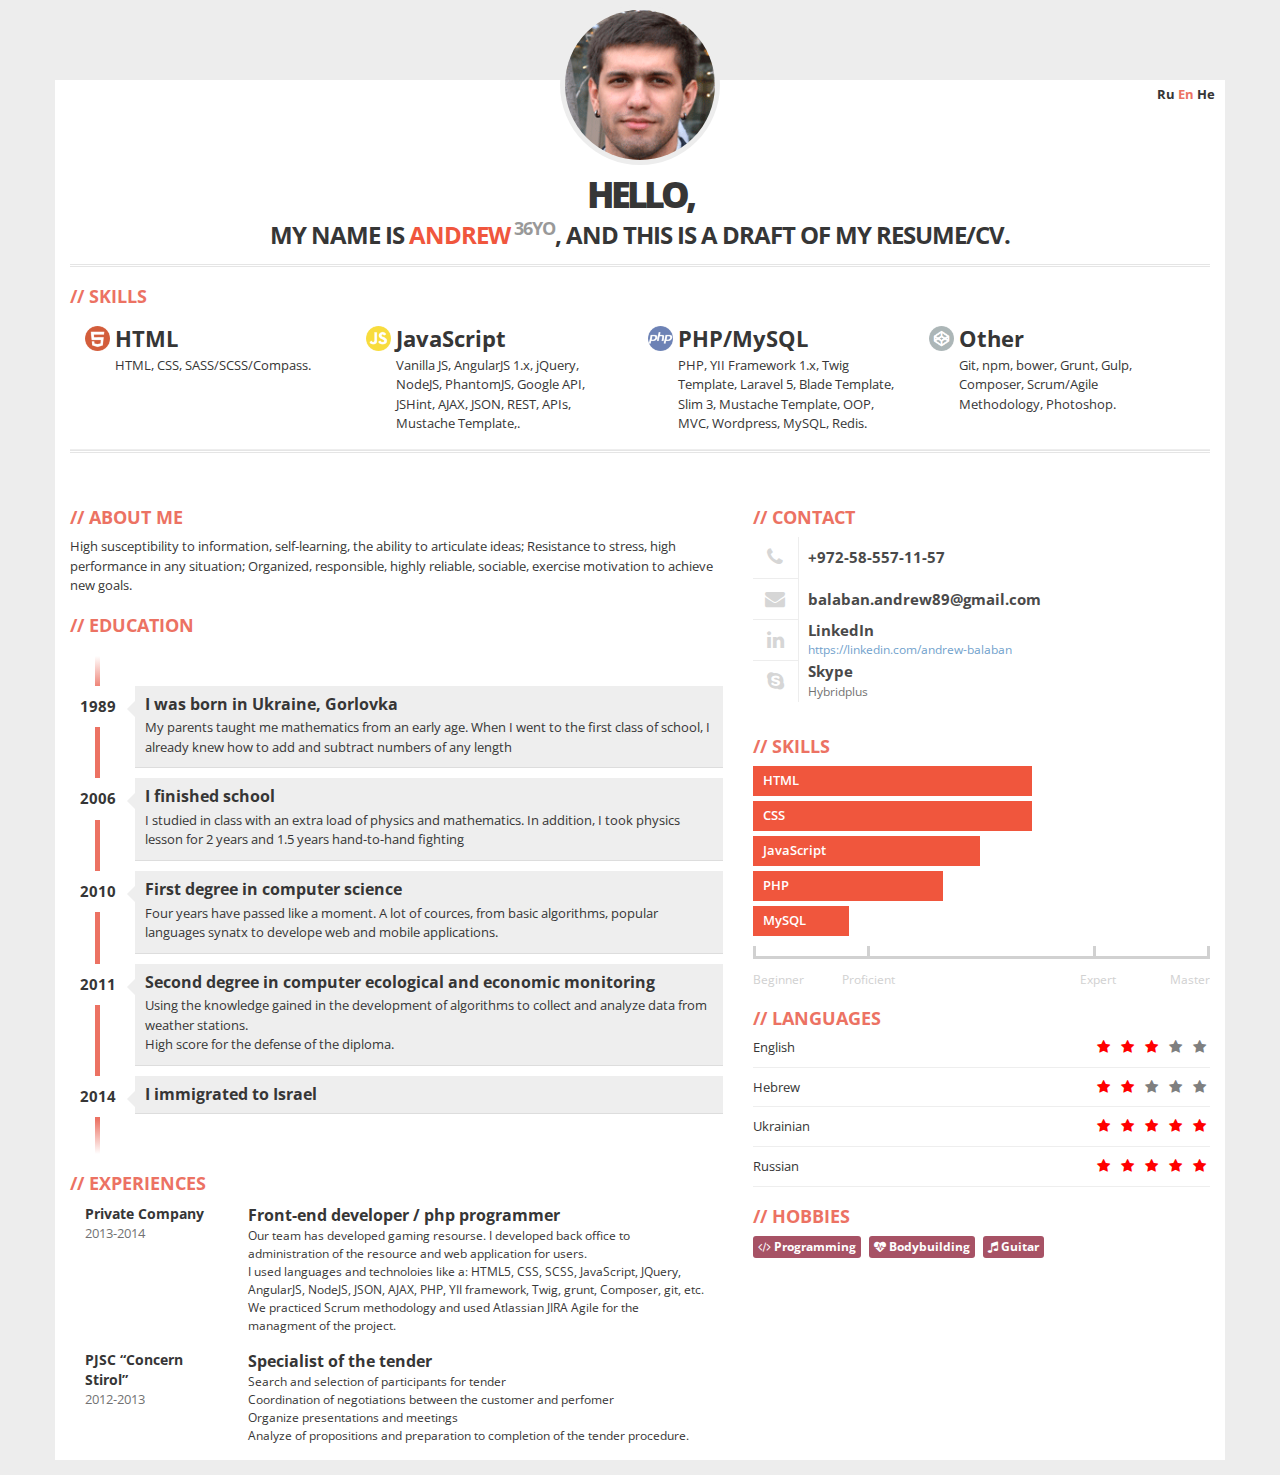
<file: index.html>
<!doctype html>
<html lang="">
    <head>
        <meta charset="utf-8">
        <title>Balaban Andrew. CV page.</title>
        <meta name="description" content="">
        <meta name="viewport" content="width=device-width, initial-scale=1">

        <link rel="shortcut icon" href="/favicon.ico">
        <link rel="apple-touch-icon" href="/apple-touch-icon.png">
        <!-- Place favicon.ico and apple-touch-icon.png in the root directory -->

        <link rel="stylesheet" href="styles/vendor.css">
        <link rel="stylesheet" href="styles/main.css">
    </head>
    <body>
        <!--[if lt IE 10]>
          <p class="browsehappy">You are using an <strong>outdated</strong> browser. Please <a href="http://browsehappy.com/">upgrade your browser</a> to improve your experience.</p>
        <![endif]-->


        <div class="container">
            <div class="row">
                <div class="col-xs-12">
                    <div class="lang-switcher">
                        <a href="/ru" title="Russian">Ru</a>
                        <a href="/" class="active" title="English">En</a>
                        <a href="/he" title="Hebrew">He</a>
                    </div>
                    <div class="photo-header text-center">
                        <div class="photo">
                            <img src="images/bcfda2a6.avatarS.png" title="avatar" alt="avatar">
                        </div>
                        <div class="text-header">
                            <h1>Hello,<br>
                                My name is <span>Andrew</span><sup></sup>, and this is a draft of my resume/CV.</h1>
                        </div>
                    </div>
                </div>
            </div> 
            <div class="row">
                <div class="box col-xs-12">
                    <!--Double Skils-->
                    <h2>Skills</h2>
                    <ul class="ckuJl">
                        <li class="col-xs-6 col-sm-6 col-md-3">
                            <h3>HTML</h3>
                            <i class="html"></i>
                            <p>
                                HTML, CSS, SASS/SCSS/Compass.
                            </p>
                        </li>                        
                        <li class="col-xs-6 col-sm-6 col-md-3">
                            <h3>JavaScript</h3>
                            <i class="javaScript"></i>
                            <p>
                                Vanilla JS, AngularJS 1.x,
                                jQuery, NodeJS, PhantomJS, Google API,
                                JSHint, AJAX, JSON, REST, APIs, Mustache Template,.
                            </p>
                        </li>                        
                        <li class="col-xs-6 col-sm-6 col-md-3">
                            <h3>PHP/MySQL</h3>
                            <i class="php"></i>
                            <p>
                                PHP, YII Framework 1.x, Twig Template, 
                                Laravel 5, Blade Template, Slim 3, Mustache Template,
                                OOP, MVC, Wordpress, MySQL, Redis.
                            </p>
                        </li>                        
                        <li class="col-xs-6 col-sm-6 col-md-3">
                            <h3>Other</h3>
                            <i class="misc"></i>
                            <p>
                                Git, npm, bower, Grunt, Gulp, Composer, Scrum/Agile Methodology, Photoshop.
                            </p>
                        </li>                        
                    </ul>
                    <hr>
                </div>                
            </div>
            <div class="row">
                <div class="col-xs-12 col-sm-7">
                    <!--About Me-->
                    <div class="box">
                        <h2>About me</h2>
                        <p>High susceptibility to information, self-learning, 
                            the ability to articulate ideas;
                            Resistance to stress, high performance in any situation;
                            Organized, responsible, highly reliable, sociable, 
                            exercise motivation to achieve new goals.
                        </p>
                    </div>

                    <!-- Education -->
                    <div class="box">
                        <h2>Education</h2>
                        <ul class="timeline clearfix">
                            <li>
                                <div class="year pull-left">1989</div>
                                <div class="description pull-right">
                                    <h3>I was born in Ukraine, Gorlovka</h3>
                                    <p>
                                        My parents taught me mathematics from an early age. 
                                        When I went to the first class of school, I already knew how to add and subtract numbers of any length
                                    </p>
                                </div>
                            </li>
                            <li>
                                <div class="year pull-left">2006</div>
                                <div class="description pull-right">
                                    <h3>I finished school</h3>
                                    <p>
                                        I studied in class with an extra 
                                        load of physics and mathematics. In 
                                        addition, I took physics lesson for 2 
                                        years and 1.5 years hand-to-hand fighting
                                    </p>
                                </div>
                            </li>
                            <li>
                                <div class="year pull-left">2010</div>
                                <div class="description pull-right">
                                    <h3>First degree in computer science</h3>
                                    <p>
                                        Four years have passed like a moment. 
                                        A lot of cources, from basic algorithms, 
                                        popular languages synatx to develope 
                                        web and mobile applications.
                                    </p>
                                </div>
                            </li>
                            <li>
                                <div class="year pull-left">2011</div>
                                <div class="description pull-right">
                                    <h3>Second degree in computer ecological and economic monitoring</h3>
                                    <p>
                                        Using the knowledge gained in the development 
                                        of algorithms to collect and analyze 
                                        data from weather stations.<br>

                                        High score for the defense of the diploma.
                                    </p>
                                </div>
                            </li>
                            <li>
                                <div class="year pull-left">2014</div>
                                <div class="description pull-right">
                                    <h3>I immigrated to Israel</h3>
                                    <p>

                                    </p>
                                </div>
                            </li>                            
                        </ul>
                    </div>

                    <!-- Experiences -->
                    <div class="box">
                        <h2>Experiences</h2>
                        <div class="job clearfix">
                            <div class="col-xs-3">
                                <div class="where">Private Company</div>
                                <div class="year">2013-2014</div>
                            </div>
                            <div class="col-xs-9">
                                <div class="profession">Front-end developer / php programmer</div>
                                <div class="description">
                                    Our team has developed gaming resourse. I developed back office to administration of the resource and web application for users.<br>
                                    I used languages and technoloies like a: HTML5, CSS, SCSS, JavaScript, JQuery, AngularJS, NodeJS, JSON, AJAX, 
                                    PHP, YII framework, Twig, grunt, Composer, git, etc.<br>
                                    We practiced Scrum methodology and used Atlassian JIRA Agile for the managment of the project.
                                </div>
                            </div>
                        </div>
                        <div class="job clearfix">
                            <div class="col-xs-3">
                                <div class="where">PJSC “Concern Stirol”</div>
                                <div class="year">2012-2013</div>
                            </div>
                            <div class="col-xs-9">
                                <div class="profession">Specialist of the tender</div>
                                <div class="description">Search and selection of participants for tender<br>
                                    Coordination of negotiations between the customer and perfomer<br>
                                    Organize presentations and meetings<br>
                                    Analyze of propositions and preparation to completion of the tender procedure.</div>
                            </div>
                        </div>
                    </div>
                </div>
                <div class="col-xs-12 col-sm-5">

                    <!-- Contact -->
                    <div class="box clearfix">
                        <h2>Contact</h2>                        
                        <div class="contact-item pull-left">
                            <div class="icon pull-left text-center">
                                <i class="fa fa-phone fa-fw"></i>
                            </div>
                            <div class="title one-line pull-right">+972-58-557-11-57</div>
                        </div>
                        <div class="contact-item pull-left">
                            <div class="icon pull-left text-center">
                                <i class="fa fa-envelope fa-fw"></i>
                            </div>
                            <div class="title one-line pull-right">balaban.andrew89@gmail.com</div>
                        </div>
                        <div class="contact-item pull-left">
                            <div class="icon pull-left text-center">
                                <i class="fa fa-linkedin fa-fw"></i>
                            </div>
                            <div class="title pull-right">LinkedIn</div>
                            <div class="description pull-right"><a href="https://il.linkedin.com/pub/andrew-balaban/b0/77b/163" target="_blank">https://linkedin.com/andrew-balaban</a></div>
                        </div>
                        <div class="contact-item pull-left">
                            <div class="icon pull-left text-center">
                                <i class="fa fa-skype fa-fw"></i>
                            </div>
                            <div class="title pull-right">Skype</div>
                            <div class="description pull-right">Hybridplus</div>
                        </div>
                    </div>

                    <!-- Skills -->
                    <div class="box clearfix">
                        <h2>Skills</h2>
                        <div class="skills">
                            <div class="skill-item" data-percent="0.74">HTML</div>
                            <div class="skill-item" data-percent="0.74">CSS</div>
                            <div class="skill-item" data-percent="0.6">JavaScript</div>
                            <div class="skill-item" data-percent="0.5">PHP</div>
                            <div class="skill-item" data-percent="0.25">MySQL</div>
                            
                            <div class="skill-scale">
                                <div class="scale scale-left">
                                    Beginner
                                </div>
                                <div class="scale scale-left">
                                    <span>Proficient</span>
                                </div>
                                <div class="scale scale-right">
                                    <span>Expert</span>
                                </div>
                                <div class="scale scale-right">
                                    Master
                                </div>
                            </div>
                        </div>
                    </div>

                    <!-- Languages -->
                    <div class="box">
                        <h2>Languages</h2>
                        <div class="language-skill">
                            <div class="language-item">
                                English
                                <div class="icon-group pull-right">
                                    <i class="fa fa-star red"></i>
                                    <i class="fa fa-star red"></i>
                                    <i class="fa fa-star red"></i>
                                    <i class="fa fa-star"></i>
                                    <i class="fa fa-star"></i>
                                </div>
                            </div>
                            <div class="language-item">
                                Hebrew
                                <div class="icon-group pull-right">
                                    <i class="fa fa-star red"></i>
                                    <i class="fa fa-star red"></i>
                                    <i class="fa fa-star"></i>
                                    <i class="fa fa-star"></i>
                                    <i class="fa fa-star"></i>
                                </div>
                            </div>
                            <div class="language-item">
                                Ukrainian
                                <div class="icon-group pull-right">
                                    <i class="fa fa-star red"></i>
                                    <i class="fa fa-star red"></i>
                                    <i class="fa fa-star red"></i>
                                    <i class="fa fa-star red"></i>
                                    <i class="fa fa-star red"></i>
                                </div>
                            </div>
                            <div class="language-item">
                                Russian
                                <div class="icon-group pull-right">
                                    <i class="fa fa-star red"></i>
                                    <i class="fa fa-star red"></i>
                                    <i class="fa fa-star red"></i>
                                    <i class="fa fa-star red"></i>
                                    <i class="fa fa-star red"></i>
                                </div>                                    
                            </div>
                        </div>
                    </div>

                    <!-- Hobbies -->
                    <div class="box">
                        <h2>Hobbies</h2>
                        <div class="label bg-color-dirtyPink">
                            <i class="fa fa-code"></i>
                            Programming
                        </div>
                        <div class="label bg-color-dirtyPink">
                            <i class="fa fa-heartbeat"></i>
                            Bodybuilding
                        </div>
                        <div class="label bg-color-dirtyPink">
                            <i class="fa fa-music"></i>
                            Guitar
                        </div>
                    </div>
                </div>
            </div>			
        </div>

        <script src="scripts/vendor.js"></script>
        <script src="scripts/main.js"></script>
    </body>
</html>
</file>
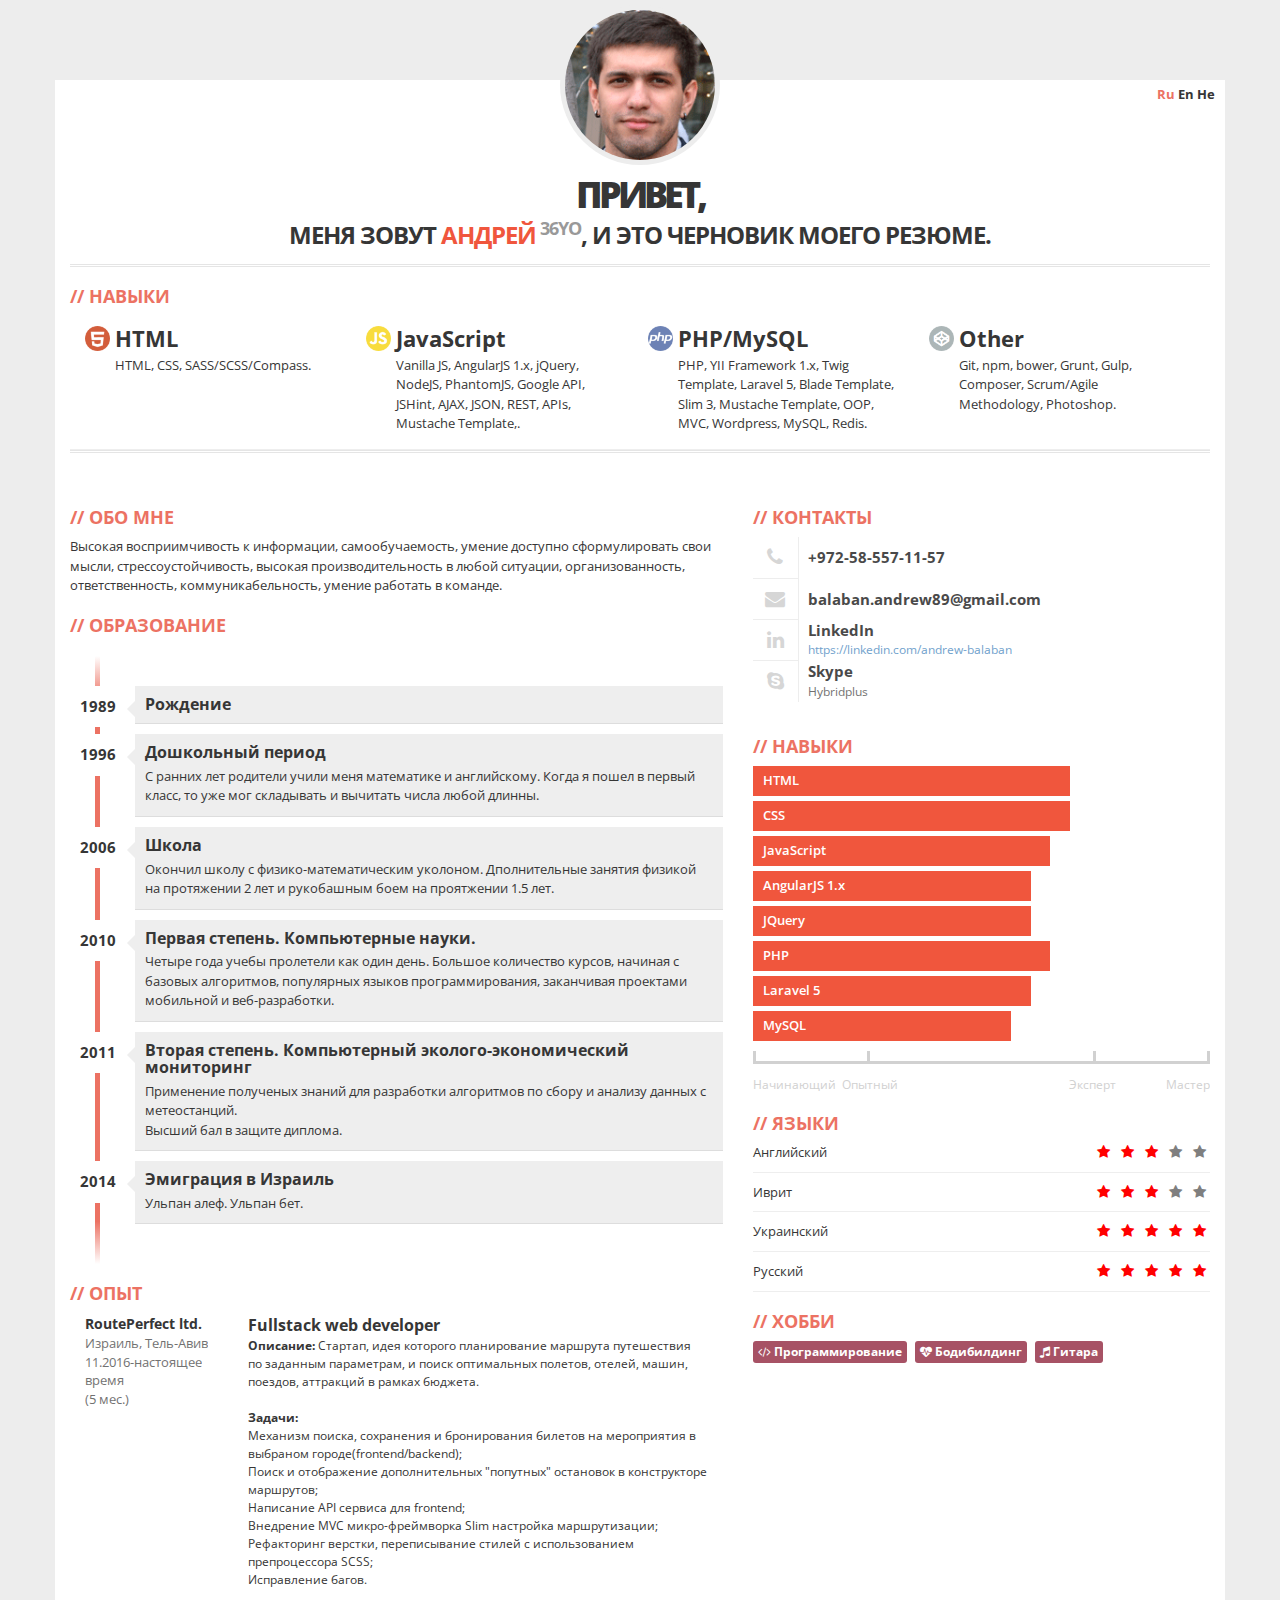
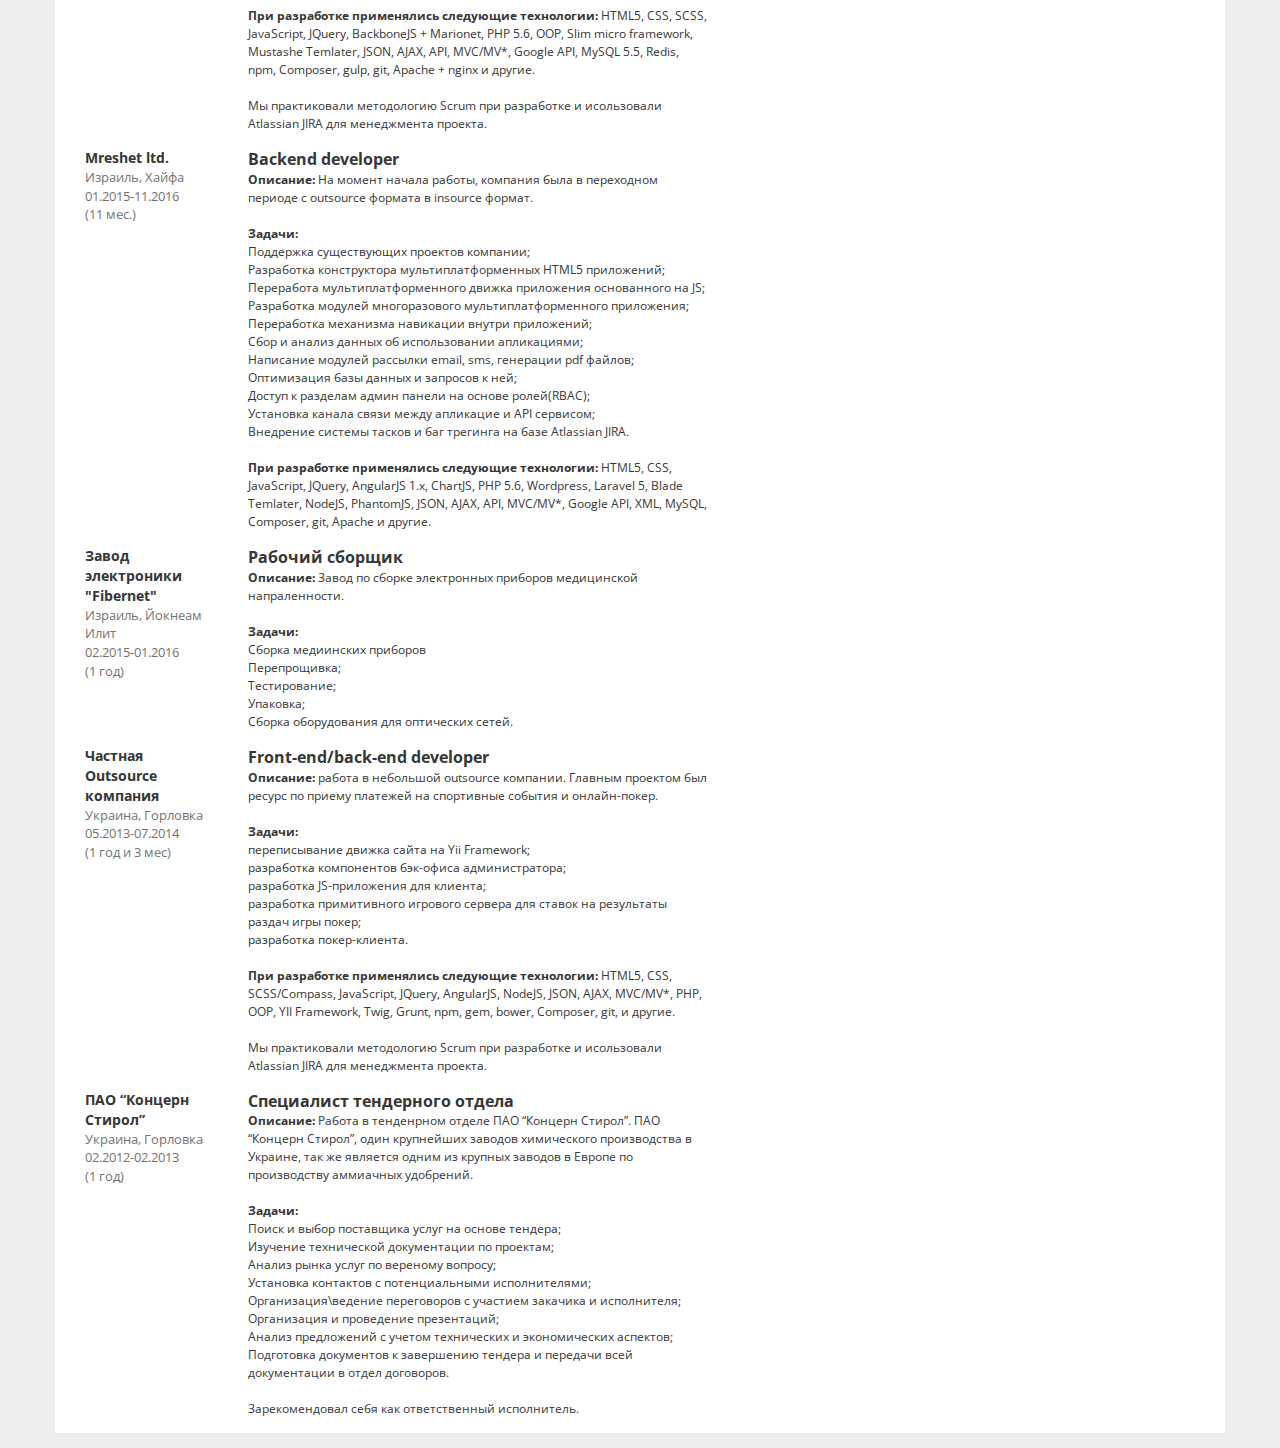
<file: ru.html>
<!doctype html>
<html lang="">
    <head>
        <meta charset="utf-8">
        <title>Balaban Andrew. CV page.</title>
        <meta name="description" content="">
        <meta name="viewport" content="width=device-width, initial-scale=1">

        <link rel="shortcut icon" href="/favicon.ico">
        <link rel="apple-touch-icon" href="/apple-touch-icon.png">
        <!-- Place favicon.ico and apple-touch-icon.png in the root directory -->

        <link rel="stylesheet" href="/styles/vendor.css">
        <link rel="stylesheet" href="/styles/main.css">
    </head>
    <body>
        <!--[if lt IE 10]>
          <p class="browsehappy">You are using an <strong>outdated</strong> browser. Please <a href="http://browsehappy.com/">upgrade your browser</a> to improve your experience.</p>
        <![endif]-->


        <div class="container">
            <div class="row">
                <div class="col-xs-12">
                    <div class="lang-switcher">
                        <a href="/ru" class="active" title="Русский">Ru</a>
                        <a href="/" title="Английский">En</a>
                        <a href="/he" title="Иврит">He</a>
                    </div>
                    <div class="photo-header text-center">
                        <div class="photo">
                            <img src="/images/bcfda2a6.avatarS.png" title="avatar" alt="avatar">
                        </div>
                        <div class="text-header">
                            <h1>Привет,<br>
                                Меня зовут <span>Андрей</span><sup></sup>, и это черновик моего резюме.</h1>
                        </div>
                    </div>
                </div>
            </div> 
            <div class="row">
                <div class="box col-xs-12">
                    <!--Double Skils-->
                    <h2>Навыки</h2>
                    <ul class="ckuJl">
                        <li class="col-xs-6 col-sm-6 col-md-3">
                            <h3>HTML</h3>
                            <i class="html"></i>
                            <p>
                                HTML, CSS, SASS/SCSS/Compass.
                            </p>
                        </li>                        
                        <li class="col-xs-6 col-sm-6 col-md-3">
                            <h3>JavaScript</h3>
                            <i class="javaScript"></i>
                            <p>
                                Vanilla JS, AngularJS 1.x,
                                jQuery, NodeJS, PhantomJS, Google API,
                                JSHint, AJAX, JSON, REST, APIs, Mustache Template,.
                            </p>
                        </li>                        
                        <li class="col-xs-6 col-sm-6 col-md-3">
                            <h3>PHP/MySQL</h3>
                            <i class="php"></i>
                            <p>
                                PHP, YII Framework 1.x, Twig Template, 
                                Laravel 5, Blade Template, Slim 3, Mustache Template,
                                OOP, MVC, Wordpress, MySQL, Redis.
                            </p>
                        </li>                        
                        <li class="col-xs-6 col-sm-6 col-md-3">
                            <h3>Other</h3>
                            <i class="misc"></i>
                            <p>
                                Git, npm, bower, Grunt, Gulp, Composer, Scrum/Agile Methodology, Photoshop.
                            </p>
                        </li>                        
                    </ul>
                    <hr>
                </div>                
            </div>
            <div class="row">
                <div class="col-xs-12 col-sm-7">
                    <!--About Me-->
                    <div class="box">
                        <h2>Обо мне</h2>
                        <p>
                            Высокая восприимчивость к информации, самообучаемость,
                            умение доступно сформулировать свои мысли, стрессоустойчивость,
                            высокая производительность в любой ситуации, организованность,
                            ответственность, коммуникабельность, умение работать в команде.
                        </p>
                    </div>

                    <!-- Education -->
                    <div class="box">
                        <h2>Образование</h2>
                        <ul class="timeline clearfix">
                            <li>
                                <div class="year pull-left">1989</div>
                                <div class="description pull-right">
                                    <h3>Рождение</h3>
                                    <p></p>
                                </div>
                            </li>
                            <li>
                                <div class="year pull-left">1996</div>
                                <div class="description pull-right">
                                    <h3>Дошкольный период</h3>
                                    <p>
                                        С ранних лет родители учили меня математике и английскому. 
                                        Когда я пошел в первый класс, то уже мог складывать
                                        и вычитать числа любой длинны.
                                    </p>
                                </div>
                            </li>
                            <li>
                                <div class="year pull-left">2006</div>
                                <div class="description pull-right">
                                    <h3>Школа</h3>
                                    <p>
                                        Окончил школу с физико-математическим уколоном. 
                                        Дполнительные занятия физикой на протяжении 2 лет
                                        и рукобашным боем на проятжении 1.5 лет.
                                    </p>
                                </div>
                            </li>
                            <li>
                                <div class="year pull-left">2010</div>
                                <div class="description pull-right">
                                    <h3>Первая степень. Компьютерные науки.</h3>
                                    <p>
                                        Четыре года учебы пролетели как один день. 
                                        Большое количество курсов, начиная с базовых алгоритмов, 
                                        популярных языков программирования, заканчивая проектами 
                                        мобильной и веб-разработки.
                                    </p>
                                </div>
                            </li>
                            <li>
                                <div class="year pull-left">2011</div>
                                <div class="description pull-right">
                                    <h3>Вторая степень. Компьютерный эколого-экономический мониторинг</h3>
                                    <p>
                                        Применение полученых знаний для разработки
                                        алгоритмов по сбору и анализу данных с метеостанций.<br>

                                        Высший бал в защите диплома.
                                    </p>
                                </div>
                            </li>
                            <li>
                                <div class="year pull-left">2014</div>
                                <div class="description pull-right">
                                    <h3>Эмиграция в Израиль</h3>
                                    <p>
                                        Ульпан алеф. Ульпан бет.
                                    </p>
                                </div>
                            </li>                            
                        </ul>
                    </div>

                    <!-- Experiences -->
                    <div class="box">
                        <h2>Опыт</h2>
                        <div class="job clearfix">
                            <div class="col-xs-3">
                                <div class="where">RoutePerfect ltd.</div>
                                <div class="location">Израиль, Тель-Авив</div>
                                <div class="year">11.2016-настоящее время<br/>(5 мес.)</div>
                            </div>
                            <div class="col-xs-9">
                                <div class="profession">Fullstack web developer</div>
                                <div class="description">
                                    <b>Описание: </b>Стартап, идея которого планирование маршрута 
                                    путешествия по заданным параметрам, и поиск 
                                    оптимальных полетов, отелей, машин, поездов, 
                                    аттракций в рамках бюджета. <br><br>
                                    
                                    <b>Задачи: </b><br>
                                    Механизм поиска, сохранения и бронирования 
                                    билетов на мероприятия в выбраном городе(frontend/backend);<br>
                                    Поиск и отображение дополнительных "попутных" остановок 
                                    в конструкторе маршрутов;<br>
                                    Написание API сервиса для frontend;<br>
                                    Внедрение MVC микро-фреймворка Slim настройка маршрутизации;<br>
                                    Рефакторинг верстки, переписывание стилей с использованием препроцессора SCSS;<br>
                                    Исправление багов.<br><br>
                                    
                                    <b>При разработке применялись следующие технологии:</b>
                                    HTML5, CSS, SCSS, JavaScript, JQuery, BackboneJS + Marionet, 
                                    PHP 5.6, OOP, Slim micro framework, Mustashe Temlater,
                                    JSON, AJAX, API, MVC/MV*, Google API, MySQL 5.5, Redis, 
                                    npm, Composer, gulp, git, Apache + nginx и другие. <br><br>
                                                                        
                                    Мы практиковали методологию Scrum при разработке
                                    и исользовали Atlassian JIRA для менеджмента проекта.
                                </div>
                            </div>
                        </div>
                        <div class="job clearfix">
                            <div class="col-xs-3">
                                <div class="where">Mreshet ltd.</div>
                                <div class="location">Израиль, Хайфа</div>
                                <div class="year">01.2015-11.2016<br/>(11 мес.)</div>
                            </div>
                            <div class="col-xs-9">
                                <div class="profession">Backend developer</div>
                                <div class="description">
                                    <b>Описание: </b>На момент начала работы, компания 
                                    была в переходном периоде с outsource формата
                                    в insource формат. <br><br>
                                    
                                    <b>Задачи: </b><br>
                                    Поддержка существующих проектов компании; <br>
                                    Разработка конструктора мультиплатформенных HTML5 приложений;<br>
                                    Переработа мультиплатформенного движка приложения основанного на JS;<br>
                                    Разработка модулей многоразового мультиплатформенного приложения;<br>
                                    Переработка механизма навикации внутри приложений;<br>
                                    Сбор и анализ данных об использовании апликациями;<br>
                                    Написание модулей рассылки email, sms, генерации pdf файлов;<br>
                                    Оптимизация базы данных и запросов к ней;<br>
                                    Доступ к разделам админ панели на основе ролей(RBAC);<br>
                                    Установка канала связи между апликацие и API сервисом;<br>
                                    Внедрение системы тасков и баг трегинга на базе Atlassian JIRA.<br><br>
                                    
                                    <b>При разработке применялись следующие технологии:</b>
                                    HTML5, CSS, JavaScript, JQuery, AngularJS 1.x, ChartJS, PHP 5.6, 
                                    Wordpress, Laravel 5, Blade Temlater,
                                    NodeJS, PhantomJS, JSON, AJAX, API, MVC/MV*, Google API, 
                                    XML, MySQL, Composer, git, Apache и другие.
                                </div>
                            </div>
                        </div>
                        <div class="job clearfix">
                            <div class="col-xs-3">
                                <div class="where">Завод электроники "Fibernet"</div>
                                <div class="location">Израиль, Йокнеам Илит</div>
                                <div class="year">02.2015-01.2016<br/>(1 год)</div>
                            </div>
                            <div class="col-xs-9">
                                <div class="profession">Рабочий сборщик</div>
                                <div class="description">
                                    <b>Описание:</b> Завод по сборке электронных
                                    приборов медицинской напраленности.<br><br>
                                    
                                    <b>Задачи: </b><br>
                                    Сборка медиинских приборов<br>
                                    Перепрощивка;<br>
                                    Тестирование;<br>
                                    Упаковка;<br>
                                    Сборка оборудования для оптических сетей. <br>
                                </div>
                            </div>
                        </div>
                        <div class="job clearfix">
                            <div class="col-xs-3">
                                <div class="where">Частная Outsource компания</div>
                                <div class="location">Украина, Горловка</div>
                                <div class="year">05.2013-07.2014<br/>(1 год и 3 мес)</div>
                            </div>
                            <div class="col-xs-9">
                                <div class="profession">Front-end/back-end developer</div>
                                <div class="description">
                                    <b>Описание: </b>работа в небольшой outsource компании.
                                    Главным проектом был ресурс по приему платежей на спортивные события и онлайн-покер.<br><br>
                                    
                                    <b>Задачи:</b><br>
                                    переписывание движка сайта на Yii Framework; <br>
                                    разработка компонентов бэк-офиса администратора; <br>
                                    разработка JS-приложения для клиента; <br>
                                    разработка примитивного игрового сервера для ставок на результаты раздач игры покер; <br>
                                    разработка покер-клиента. <br><br>
                                    
                                    <b>При разработке применялись следующие технологии: </b>
                                    HTML5, CSS, SCSS/Compass, JavaScript, JQuery, AngularJS, NodeJS, JSON, AJAX, MVC/MV*,
                                    PHP, OOP, YII Framework, Twig, Grunt, npm, gem, bower, Composer, git, и другие.<br><br>
                                    Мы практиковали методологию Scrum при разработке
                                    и исользовали Atlassian JIRA для менеджмента проекта.
                                </div>
                            </div>
                        </div>
                        <div class="job clearfix">
                            <div class="col-xs-3">
                                <div class="where">ПАО “Концерн Стирол”</div>
                                <div class="location">Украина, Горловка</div>
                                <div class="year">02.2012-02.2013<br/>(1 год)</div>
                            </div>
                            <div class="col-xs-9">
                                <div class="profession">Специалист тендерного отдела</div>
                                <div class="description">
                                    <b>Описание: </b> Работа в тенденрном отделе ПАО “Концерн Стирол”.
                                    ПАО “Концерн Стирол”, один крупнейших заводов химического производства в Украине,
                                    так же является одним из крупных заводов в Европе по производству аммиачных удобрений.<br><br>
                                    
                                    <b>Задачи: </b><br>
                                    Поиск и выбор поставщика услуг на основе тендера;<br>
                                    Изучение технической документации по проектам;<br>
                                    Анализ рынка услуг по вереному вопросу;<br>
                                    Установка контактов с потенциальными исполнителями;<br>
                                    Организация\ведение переговоров с участием закачика и исполнителя;<br>
                                    Организация и проведение презентаций;<br>
                                    Анализ предложений с учетом технических и экономических аспектов;<br>
                                    Подготовка документов к завершению тендера и передачи всей документации в отдел договоров.
                                    <br><br>
                                    Зарекомендовал себя как ответственный исполнитель. 
                                </div>
                            </div>
                        </div>
                    </div>
                </div>
                <div class="col-xs-12 col-sm-5">

                    <!-- Contact -->
                    <div class="box clearfix">
                        <h2>Контакты</h2>                        
                        <div class="contact-item pull-left">
                            <div class="icon pull-left text-center">
                                <i class="fa fa-phone fa-fw"></i>
                            </div>
                            <div class="title one-line pull-right">+972-58-557-11-57</div>
                        </div>
                        <div class="contact-item pull-left">
                            <div class="icon pull-left text-center">
                                <i class="fa fa-envelope fa-fw"></i>
                            </div>
                            <div class="title one-line pull-right">balaban.andrew89@gmail.com</div>
                        </div>
                        <div class="contact-item pull-left">
                            <div class="icon pull-left text-center">
                                <i class="fa fa-linkedin fa-fw"></i>
                            </div>
                            <div class="title pull-right">LinkedIn</div>
                            <div class="description pull-right"><a href="https://il.linkedin.com/pub/andrew-balaban/b0/77b/163" target="_blank">https://linkedin.com/andrew-balaban</a></div>
                        </div>
                        <div class="contact-item pull-left">
                            <div class="icon pull-left text-center">
                                <i class="fa fa-skype fa-fw"></i>
                            </div>
                            <div class="title pull-right">Skype</div>
                            <div class="description pull-right">Hybridplus</div>
                        </div>
                    </div>

                    <!-- Skills -->
                    <div class="box clearfix">
                        <h2>Навыки</h2>
                        <div class="skills">
                            <div class="skill-item" data-percent="0.8">HTML</div>
                            <div class="skill-item" data-percent="0.8">CSS</div>
                            <div class="skill-item" data-percent="0.75">JavaScript</div>
                            <div class="skill-item" data-percent="0.70">AngularJS 1.x</div>
                            <div class="skill-item" data-percent="0.70">JQuery</div>
                            <div class="skill-item" data-percent="0.75">PHP</div>
                            <div class="skill-item" data-percent="0.70">Laravel 5</div>
                            <div class="skill-item" data-percent="0.65">MySQL</div>
                            
                            <div class="skill-scale">
                                <div class="scale scale-left">
                                    Начинающий
                                </div>
                                <div class="scale scale-left">
                                    <span>Опытный</span>
                                </div>
                                <div class="scale scale-right">
                                    <span>Эксперт</span>
                                </div>
                                <div class="scale scale-right">
                                    Мастер
                                </div>
                            </div>
                        </div>
                    </div>

                    <!-- Languages -->
                    <div class="box">
                        <h2>Языки</h2>
                        <div class="language-skill">
                            <div class="language-item">
                                Английский
                                <div class="icon-group pull-right">
                                    <i class="fa fa-star red"></i>
                                    <i class="fa fa-star red"></i>
                                    <i class="fa fa-star red"></i>
                                    <i class="fa fa-star"></i>
                                    <i class="fa fa-star"></i>
                                </div>
                            </div>
                            <div class="language-item">
                                Иврит
                                <div class="icon-group pull-right">
                                    <i class="fa fa-star red"></i>
                                    <i class="fa fa-star red"></i>
                                    <i class="fa fa-star red"></i>
                                    <i class="fa fa-star"></i>
                                    <i class="fa fa-star"></i>
                                </div>
                            </div>
                            <div class="language-item">
                                Украинский
                                <div class="icon-group pull-right">
                                    <i class="fa fa-star red"></i>
                                    <i class="fa fa-star red"></i>
                                    <i class="fa fa-star red"></i>
                                    <i class="fa fa-star red"></i>
                                    <i class="fa fa-star red"></i>
                                </div>
                            </div>
                            <div class="language-item">
                                Русский
                                <div class="icon-group pull-right">
                                    <i class="fa fa-star red"></i>
                                    <i class="fa fa-star red"></i>
                                    <i class="fa fa-star red"></i>
                                    <i class="fa fa-star red"></i>
                                    <i class="fa fa-star red"></i>
                                </div>                                    
                            </div>
                        </div>
                    </div>

                    <!-- Hobbies -->
                    <div class="box">
                        <h2>Хобби</h2>
                        <div class="label bg-color-dirtyPink">
                            <i class="fa fa-code"></i>
                            Программирование
                        </div>
                        <div class="label bg-color-dirtyPink">
                            <i class="fa fa-heartbeat"></i>
                            Бодибилдинг
                        </div>
                        <div class="label bg-color-dirtyPink">
                            <i class="fa fa-music"></i>
                            Гитара
                        </div>
                    </div>
                </div>
            </div>			
        </div>

        <script src="scripts/vendor.js"></script>
        <script src="scripts/main.js"></script>
    </body>
</html>
</file>
<file: styles/main.css>
@import url(http://fonts.googleapis.com/css?family=Open+Sans:400,600,700,800); 
body{ 
    background:#EDEDED; 
    font-family:'Open Sans',Arial,Tahoma; 
    font-weight:400; 
    font-size:1em; 
    color:#363636
}
.container{ 
    margin-top:80px; 
    margin-bottom:15px; 
    background:#FFF
}
.photo-header{ 
    margin-top:-75px
}
.photo{ 
    position:relative; 
    display:inline-block; 
    background:#EDEDED; 
    overflow:hidden; 
    height:160px; 
    width:160px; 
    -moz-border-radius:50%; 
    border-radius:50%; 
    margin:0 auto; 
    padding:5px
}
.photo img{ 
    height:150px; 
    width:150px; 
    -moz-border-radius:50%; 
    border-radius:50%
}
.text-header h1{ 
    margin:0; 
    padding:0; 
    font-size:2.4em; 
    font-weight:700; 
    text-transform:uppercase; 
    letter-spacing:-1px
}
.text-header h1::first-line{ 
    font-size:1.5em; 
    letter-spacing:-4px; 
    font-weight:800; 
    line-height:1.5em
}
.text-header h1:after{ 
    display:block; 
    width:100%; 
    height:3px; 
    background:url(../images/cdcf346c.line.png); 
    margin-top:15px; 
    content:''
}
.text-header h1 span{ 
    color:#F0563D
}
.text-header h1 sup{ 
    opacity:.5
}
.box{ 
    margin-bottom:15px
}
.box h2{ 
    color:#EC7263; 
    font-size:1.8em; 
    font-weight:700; 
    text-transform:uppercase
}
.box h2:before{ 
    margin-right:5px; 
    content:"//"
}
.box p{ 
    font-size:1.3em; 
    line-height:1.5em
}
.bg-color-dirtyPink{ 
    background-color:#A75265!important
}
.timeline{ 
    position:relative; 
    margin-top:20px; 
    padding:3em 0
}
.timeline:before{ 
    content:''; 
    position:absolute; 
    display:block; 
    width:5px; 
    height:100%; 
    top:0; 
    left:25px; 
    background:-webkit-linear-gradient(top,#FFF 0,#EC7263 7%,#EC7263 93%,#FFF 100%); 
    background:-moz-linear-gradient(top,#FFF 0,#EC7263 7%,#EC7263 93%,#FFF 100%); 
    background:-o-linear-gradient(top,#FFF 0,#EC7263 7%,#EC7263 93%,#FFF 100%); 
    background:linear-gradient(to bottom,#FFF 0,#EC7263 7%,#EC7263 93%,#FFF 100%)
}
.timeline li{ 
    width:100%; 
    list-style:none; 
    z-index:2; 
    float:left; 
    position:relative
}
.timeline .year{ 
    display:inline-block; 
    background:#FFF; 
    width:10%; 
    padding:10px; 
    font-size:1.5em; 
    font-weight:700
}
.timeline .description{ 
    width:80%; 
    display:inline-block; 
    background:#EEE; 
    margin-bottom:10px; 
    position:relative; 
    padding:10px 10px 0; 
    border-bottom:1px solid #ddd
}
@media only screen and (min-width:500px){ 
    .timeline .description{ 
        width:85%
    }

}
@media only screen and (min-width:768px){ 
    .timeline .description{ 
        width:85%
    }

}
@media only screen and (min-width:992px){ 
    .timeline .description{ 
        width:87%
    }

}
@media only screen and (min-width:1200px){ 
    .timeline .description{ 
        width:90%
    }

}
.timeline .description:after{ 
    content:''; 
    position:absolute; 
    top:15px; 
    right:0; 
    left:-16px; 
    height:0; 
    width:0; 
    border:solid transparent; 
    border-right-color:#eee; 
    border-width:8px; 
    pointer-events:none
}
.timeline .description h3{ 
    font-size:1.6em; 
    margin:0; 
    padding:0; 
    font-weight:700
}
.timeline .description p{ 
    font-size:1.3em; 
    margin-top:5px; 
    padding:0
}
.label{ 
    position:relative; 
    display:inline-block; 
    background:#000; 
    margin-right:5px; 
    padding:5px; 
    color:#FFF; 
    font-size:1.2em
}
.job{ 
    margin-bottom:15px
}
.job .where{ 
    font-size:1.4em; 
    font-weight:700
}
.job .year,
.job .location{ 
    font-size:1.3em; 
    opacity:.7
}
.job .profession{ 
    font-size:1.6em; 
    font-weight:700
}
.job .description{ 
    font-size:1.2em; 
    line-height:1.5em
}
.contact-item{ 
    width:100%
}
.contact-item:last-child .icon{ 
    border-bottom:0
}
.contact-item .icon{ 
    padding:10px; 
    border-right:1px solid #aaa; 
    border-bottom:1px solid #aaa; 
    opacity:.2
}
.contact-item .fa{ 
    font-size:2em
}
.contact-item .title{ 
    width:80%; 
    width:-webkit-calc(100% - 55px); 
    width:-moz-calc(100% - 55px); 
    width:calc(100% - 55px); 
    font-size:1.5em; 
    font-weight:700; 
    opacity:.9
}
.contact-item .title.one-line{ 
    margin-top:10px
}
.contact-item .description{ 
    width:-webkit-calc(100% - 55px); 
    width:-moz-calc(100% - 55px); 
    width:calc(100% - 55px); 
    font-size:1.2em; 
    opacity:.7
}
.skills .skill-item{ 
    height:30px; 
    background:#F0563D; 
    margin-bottom:5px; 
    padding:5px 10px; 
    color:#FFF; 
    font-size:1.3em; 
    font-weight:600; 
    white-space:nowrap; 
    text-overflow:eclipsis; 
    overflow:hidden
}
.skill-scale{ 
    margin-top:20px; 
    opacity:.8
}
.skill-scale:before{ 
    content:' '; 
    position:relative; 
    display:block; 
    width:100%; 
    height:3px; 
    margin-bottom:-13px; 
    background-color:#c6c6c6
}
.scale{ 
    display:inline-block; 
    float:left; 
    width:25%; 
    color:#c6c6c6; 
    font-size:1.2em
}
.scale:before{ 
    content:' '; 
    position:relative; 
    display:block; 
    background:#c6c6c6; 
    width:3px; 
    height:10px; 
    margin:auto; 
    margin-bottom:15px
}
.scale.scale-left:before{ 
    margin-left:0
}
.scale.scale-right{ 
    text-align:right
}
.scale.scale-right:before{ 
    margin-right:0
}
.scale-left:nth-child(2) span{ 
    margin-left:-25px
}
.scale-right:nth-child(3) span{ 
    margin-right:-20px
}
.ckuJl{ 
    margin:10px auto; 
    padding:10px 0 0; 
    overflow:hidden
}
@media only screen and (min-width:500px){ 
    .ckuJl{ 
        padding-left:0
    }

}
@media only screen and (min-width:768px){ 
    .ckuJl{ 
        padding-left:0
    }

}
@media only screen and (min-width:992px){ 
    .ckuJl{ 
        padding-left:15px
    }

}
@media only screen and (min-width:1200px){ 
    .ckuJl{ 
        padding-left:15px
    }

}
.ckuJl+hr{ 
    display:block; 
    width:100%; 
    height:3px; 
    background:url(../images/cdcf346c.line.png); 
    margin-top:15px
}
.ckuJl>li{ 
    position:relative; 
    display:inline-block; 
    padding-left:30px; 
    min-height:7em; 
    vertical-align:top
}
.ckuJl>li h3{ 
    font-size:2.2em; 
    margin:0; 
    padding:0; 
    font-weight:700
}
.ckuJl>li i{ 
    position:absolute; 
    display:inline-block; 
    top:0; 
    left:0; 
    height:25px; 
    width:25px; 
    -webkit-background-size:100%; 
    -moz-background-size:100%; 
    background-size:100%
}
.ckuJl>li p{ 
    margin:5px 5% 0 0; 
    font-size:1.3em; 
    line-height:1.5em
}
i.html{ 
    background-image:url("[data-uri]")
}
i.javaScript{ 
    background-image:url("[data-uri]")
}
i.php{ 
    background-image:url("[data-uri]")
}
i.misc{ 
    background-image:url("[data-uri]")
}
.language-skill .language-item{ 
    margin:10px 0; 
    padding-bottom:10px; 
    border-bottom:1px solid #EEE; 
    font-size:1.3em
}
.language-skill i{ 
    font-size:1.1em; 
    margin:0 4px; 
    color:#7F7F7F
}
.language-skill i.red{ 
    color:red
}

.lang-switcher{
    position: absolute;
    padding: .5em 1em;
    right: 0;
}
.lang-switcher a{
    color: inherit;
    font-size: 1.3em;
    font-weight: bold;
}
.lang-switcher a:hover,
.lang-switcher a:active,
.lang-switcher a.active{
    color: #EC7263;
    text-decoration: none;
}
</file>
